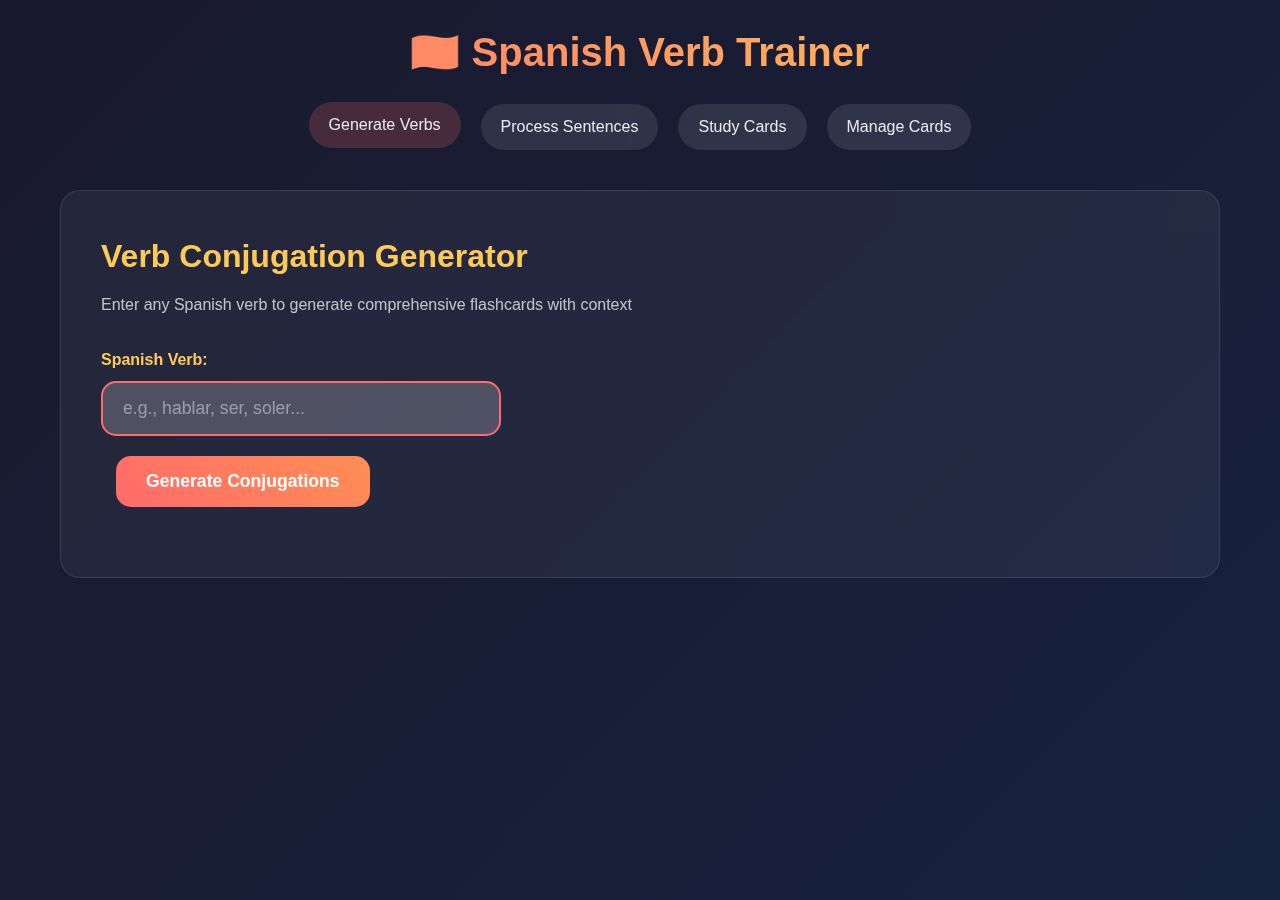
<file: static/index.html>
<!DOCTYPE html>
<html lang="en">
<head>
    <meta charset="UTF-8">
    <meta name="viewport" content="width=device-width, initial-scale=1.0">
    <title>Spanish Verb Generator</title>
    <link rel="stylesheet" href="style.css">
</head>
<body>
    <div class="container">
        <header>
            <h1>🇪🇸 Spanish Verb Trainer</h1>
            <nav>
                <a href="index.html" class="nav-link active">Generate Verbs</a>
                <a href="sentences.html" class="nav-link">Process Sentences</a>
                <a href="study.html" class="nav-link">Study Cards</a>
                <a href="manage.html" class="nav-link">Manage Cards</a>
            </nav>
        </header>

        <main>
            <section class="generator-section">
                <h2>Verb Conjugation Generator</h2>
                <p>Enter any Spanish verb to generate comprehensive flashcards with context</p>
                
                <div class="input-section">
                    <form id="verbForm">
                        <div class="form-group">
                            <label for="verbInput">Spanish Verb:</label>
                            <input 
                                type="text" 
                                id="verbInput" 
                                placeholder="e.g., hablar, ser, soler..." 
                                required
                            >
                        </div>
                        <button type="submit" id="generateBtn">
                            <span class="btn-text">Generate Conjugations</span>
                            <span class="spinner" style="display: none;">⏳</span>
                        </button>
                    </form>
                </div>

                <div id="loadingSection" class="loading-section" style="display: none;">
                    <div class="loading-animation">
                        <div class="spinner-large">🧠</div>
                        <p>Generating conjugations and context with Gemma3n...</p>
                        <small>This may take 10-30 seconds</small>
                    </div>
                </div>

                <div id="assessmentSection" class="assessment-section" style="display: none;">
                    <div class="verb-assessment">
                        <h3 id="assessmentTitle"></h3>
                        <div class="assessment-cards">
                            <div class="assessment-card">
                                <h4>🔍 Complexity</h4>
                                <span id="verbComplexity" class="complexity-badge"></span>
                            </div>
                            <div class="assessment-card">
                                <h4>📖 Overview</h4>
                                <p id="assessmentOverview"></p>
                            </div>
                            <div class="assessment-card">
                                <h4>⚠️ Special Notes</h4>
                                <p id="assessmentNotes"></p>
                            </div>
                            <div class="assessment-card">
                                <h4>🎯 Recommended Practice</h4>
                                <span id="recommendedPractice" class="practice-badge"></span>
                            </div>
                        </div>
                        
                        <div class="generation-options">
                            <h4>Choose Your Practice Level:</h4>
                            <div class="option-buttons">
                                <button id="meaningOnlyBtn" class="option-btn">
                                    📝 Meaning Only
                                    <small>Just translation card</small>
                                </button>
                                <button id="coreBtn" class="option-btn">
                                    🎯 Core Practice
                                    <small>~20 essential conjugations</small>
                                </button>
                                <button id="fullBtn" class="option-btn">
                                    🔥 Full Treatment
                                    <small>Complete conjugation set</small>
                                </button>
                            </div>
                        </div>
                    </div>
                </div>

                <div id="resultsSection" class="results-section" style="display: none;">
                    <div class="verb-overview">
                        <h3 id="verbTitle"></h3>
                        <div class="context-cards">
                            <div class="context-card">
                                <h4>📖 Overview</h4>
                                <p id="verbOverview"></p>
                            </div>
                            <div class="context-card">
                                <h4>🔗 Related Verbs</h4>
                                <div id="relatedVerbs"></div>
                            </div>
                            <div class="context-card">
                                <h4>💡 Usage Notes</h4>
                                <p id="verbNotes"></p>
                            </div>
                        </div>
                    </div>

                    <div class="conjugations-preview">
                        <h4>Generated Conjugation Cards</h4>
                        <div class="stats">
                            <span id="cardCount">0 cards generated</span>
                        </div>
                        
                        <div class="preview-grid" id="previewGrid">
                            <!-- Cards will be inserted here -->
                        </div>
                        
                        <div class="action-buttons">
                            <button id="saveBtn" class="btn-primary">
                                💾 Save All Cards
                            </button>
                            <button id="generateAnotherBtn" class="btn-secondary">
                                ➕ Generate Another Verb
                            </button>
                        </div>
                    </div>
                </div>

                <div id="errorSection" class="error-section" style="display: none;">
                    <div class="error-message">
                        <h4>❌ Generation Failed</h4>
                        <p id="errorText"></p>
                        <button id="retryBtn" class="btn-secondary">Try Again</button>
                    </div>
                </div>
            </section>
        </main>
    </div>

    <script src="app.js"></script>
</body>
</html>
</file>
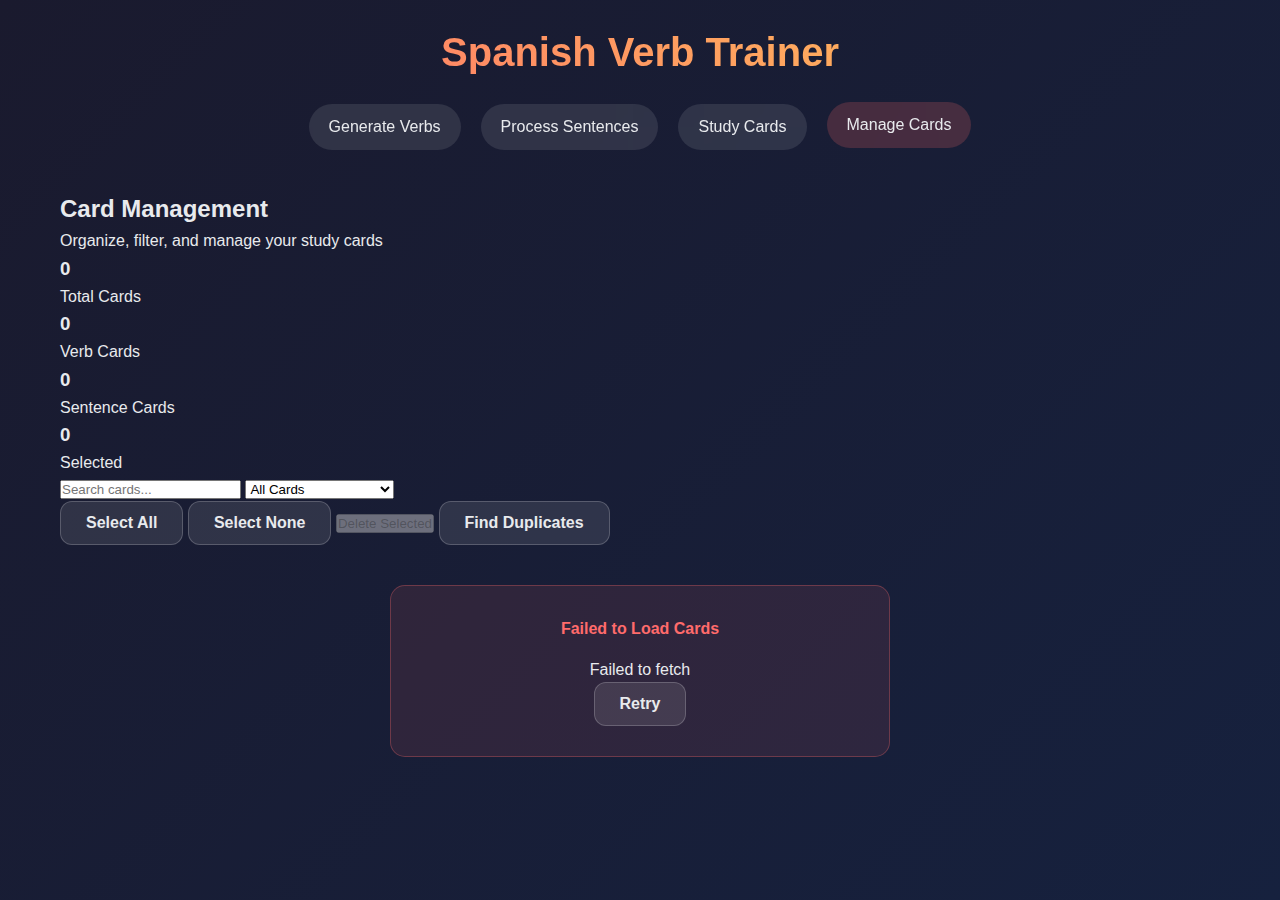
<file: static/manage.html>
<!DOCTYPE html>
<html lang="en">
<head>
    <meta charset="UTF-8">
    <meta name="viewport" content="width=device-width, initial-scale=1.0">
    <title>Manage Flashcards</title>
    <link rel="stylesheet" href="style.css">
</head>
<body>
    <div class="container">
        <header>
            <h1>Spanish Verb Trainer</h1>
            <nav>
                <a href="index.html" class="nav-link">Generate Verbs</a>
                <a href="sentences.html" class="nav-link">Process Sentences</a>
                <a href="study.html" class="nav-link">Study Cards</a>
                <a href="manage.html" class="nav-link active">Manage Cards</a>
            </nav>
        </header>

        <main>
            <section class="management-section">
                <h2>Card Management</h2>
                <p>Organize, filter, and manage your study cards</p>

                <!-- Stats Overview -->
                <div class="stats-overview">
                    <div class="stat-card">
                        <h3 id="totalCards">0</h3>
                        <label>Total Cards</label>
                    </div>
                    <div class="stat-card">
                        <h3 id="verbCards">0</h3>
                        <label>Verb Cards</label>
                    </div>
                    <div class="stat-card">
                        <h3 id="sentenceCards">0</h3>
                        <label>Sentence Cards</label>
                    </div>
                    <div class="stat-card">
                        <h3 id="selectedCards">0</h3>
                        <label>Selected</label>
                    </div>
                </div>

                <!-- Controls -->
                <div class="management-controls">
                    <div class="search-section">
                        <input type="text" id="searchInput" placeholder="Search cards..." class="search-input">
                        <select id="filterType" class="filter-select">
                            <option value="all">All Cards</option>
                            <option value="verb">Verb Cards Only</option>
                            <option value="sentence">Sentence Cards Only</option>
                        </select>
                    </div>
                    
                    <div class="bulk-actions">
                        <button id="selectAllBtn" class="btn-secondary">Select All</button>
                        <button id="selectNoneBtn" class="btn-secondary">Select None</button>
                        <button id="deleteSelectedBtn" class="btn-danger" disabled>Delete Selected</button>
                        <button id="findDuplicatesBtn" class="btn-secondary">Find Duplicates</button>
                    </div>
                </div>

                <!-- Loading State -->
                <div id="loadingSection" class="loading-section" style="display: none;">
                    <div class="loading-animation">
                        <div class="spinner-large">📚</div>
                        <p>Loading your cards...</p>
                    </div>
                </div>

                <!-- Cards Display -->
                <div id="cardsSection" class="cards-section" style="display: none;">
                    <div class="cards-grid" id="cardsGrid">
                        <!-- Cards will be populated here -->
                    </div>
                </div>

                <!-- Empty State -->
                <div id="emptySection" class="empty-section" style="display: none;">
                    <div class="empty-message">
                        <h3>No Cards Found</h3>
                        <p>You haven't created any study cards yet, or no cards match your current filter.</p>
                        <a href="index.html" class="btn-primary">Generate Your First Cards</a>
                    </div>
                </div>

                <!-- Error State -->
                <div id="errorSection" class="error-section" style="display: none;">
                    <div class="error-message">
                        <h4>Failed to Load Cards</h4>
                        <p id="errorText"></p>
                        <button id="retryBtn" class="btn-secondary">Retry</button>
                    </div>
                </div>
            </section>
        </main>
    </div>

    <script>
        const API_BASE = window.location.hostname === 'localhost' 
            ? 'http://localhost:8000' 
            : 'https://spanish-flashcards-production.up.railway.app';

        let allCards = [];
        let filteredCards = [];
        let selectedCardIds = new Set();

        // DOM Elements
        const searchInput = document.getElementById('searchInput');
        const filterType = document.getElementById('filterType');
        const selectAllBtn = document.getElementById('selectAllBtn');
        const selectNoneBtn = document.getElementById('selectNoneBtn');
        const deleteSelectedBtn = document.getElementById('deleteSelectedBtn');
        const findDuplicatesBtn = document.getElementById('findDuplicatesBtn');
        const cardsGrid = document.getElementById('cardsGrid');
        const loadingSection = document.getElementById('loadingSection');
        const cardsSection = document.getElementById('cardsSection');
        const emptySection = document.getElementById('emptySection');
        const errorSection = document.getElementById('errorSection');
        const retryBtn = document.getElementById('retryBtn');

        // Event listeners
        searchInput.addEventListener('input', filterAndDisplayCards);
        filterType.addEventListener('change', filterAndDisplayCards);
        selectAllBtn.addEventListener('click', selectAll);
        selectNoneBtn.addEventListener('click', selectNone);
        deleteSelectedBtn.addEventListener('click', deleteSelected);
        findDuplicatesBtn.addEventListener('click', findDuplicates);
        retryBtn.addEventListener('click', loadCards);

        // Load cards on page load
        document.addEventListener('DOMContentLoaded', loadCards);

        // Load all cards from API
        async function loadCards() {
            showLoading();
            
            try {
                const response = await fetch(`${API_BASE}/api/cards`);
                
                if (!response.ok) {
                    throw new Error(`Failed to fetch cards: ${response.statusText}`);
                }
                
                const data = await response.json();
                allCards = data.cards || [];
                
                if (allCards.length === 0) {
                    showEmpty();
                } else {
                    processCards();
                    filterAndDisplayCards();
                    updateStats();
                    showCards();
                }
                
            } catch (error) {
                console.error('Error loading cards:', error);
                showError(error.message);
            }
        }

        // Process cards to add consistent structure
        function processCards() {
            allCards = allCards.map(card => {
                // More robust type detection
                const isVerbCard = card.verb && card.pronoun && card.tense && card.mood && card.conjugated_form;
                const isSentenceCard = (card.spanish_sentence || card.english_translation) && !isVerbCard;
                
                console.log('Processing card:', card.id, 'isVerbCard:', isVerbCard, 'isSentenceCard:', isSentenceCard); // Debug
                
                if (isVerbCard) {
                    return {
                        ...card,
                        type: 'verb',
                        display_front: `${card.pronoun} + ${card.verb} (${card.tense} ${card.mood})`,
                        display_back: card.conjugated_form,
                        search_text: `${card.verb} ${card.pronoun} ${card.tense} ${card.mood} ${card.conjugated_form}`
                    };
                } else if (isSentenceCard) {
                    return {
                        ...card,
                        type: 'sentence',
                        display_front: card.english_translation || 'English translation',
                        display_back: card.spanish_sentence || 'Spanish sentence',
                        search_text: `${card.spanish_sentence || ''} ${card.english_translation || ''} ${card.grammar_notes || ''}`
                    };
                } else {
                    console.warn('Card could not be categorized:', card);
                    return {
                        ...card,
                        type: 'unknown',
                        display_front: 'Unknown card type',
                        display_back: JSON.stringify(card),
                        search_text: JSON.stringify(card)
                    };
                }
            });
        }

        // Filter and display cards based on search and filter
        function filterAndDisplayCards() {
            const searchTerm = searchInput.value.toLowerCase();
            const typeFilter = filterType.value;
            
            filteredCards = allCards.filter(card => {
                const matchesSearch = searchTerm === '' || card.search_text.toLowerCase().includes(searchTerm);
                const matchesType = typeFilter === 'all' || card.type === typeFilter;
                return matchesSearch && matchesType;
            });
            
            displayCards();
            updateStats();
        }

        // Display cards in grid
        function displayCards() {
            if (filteredCards.length === 0) {
                cardsGrid.innerHTML = '<p class="no-results">No cards match your search criteria.</p>';
                return;
            }
            
            cardsGrid.innerHTML = filteredCards.map(card => createCardHTML(card)).join('');
        }

        // Create HTML for individual card
        function createCardHTML(card) {
            const isSelected = selectedCardIds.has(card.id);
            const cardClass = card.type === 'verb' ? 'verb-card' : 'sentence-card';
            
            return `
                <div class="manage-card ${cardClass} ${isSelected ? 'selected' : ''}" data-card-id="${card.id}">
                    <div class="card-header">
                        <input type="checkbox" class="card-checkbox" ${isSelected ? 'checked' : ''} 
                               onchange="toggleCardSelection(${card.id})">
                        <span class="card-type-badge">${card.type}</span>
                    </div>
                    <div class="card-content">
                        <div class="card-front">
                            <label>Front:</label>
                            <p>${card.display_front}</p>
                        </div>
                        <div class="card-back">
                            <label>Back:</label>
                            <p>${card.display_back}</p>
                        </div>
                        ${card.grammar_notes ? `<div class="card-notes"><label>Notes:</label><p>${card.grammar_notes}</p></div>` : ''}
                    </div>
                    <div class="card-actions">
                        <button class="delete-single-btn" onclick="deleteSingleCard(${card.id})">Delete</button>
                    </div>
                </div>
            `;
        }

        // Toggle card selection
        function toggleCardSelection(cardId) {
            if (selectedCardIds.has(cardId)) {
                selectedCardIds.delete(cardId);
            } else {
                selectedCardIds.add(cardId);
            }
            
            updateCardDisplay(cardId);
            updateStats();
            updateDeleteButton();
        }

        // Update individual card display
        function updateCardDisplay(cardId) {
            const cardElement = document.querySelector(`[data-card-id="${cardId}"]`);
            const checkbox = cardElement.querySelector('.card-checkbox');
            const isSelected = selectedCardIds.has(cardId);
            
            checkbox.checked = isSelected;
            cardElement.classList.toggle('selected', isSelected);
        }

        // Select/deselect all filtered cards
        function selectAll() {
            filteredCards.forEach(card => selectedCardIds.add(card.id));
            updateAllCardDisplays();
            updateStats();
            updateDeleteButton();
        }

        function selectNone() {
            selectedCardIds.clear();
            updateAllCardDisplays();
            updateStats();
            updateDeleteButton();
        }

        // Update all card displays
        function updateAllCardDisplays() {
            const cardElements = document.querySelectorAll('.manage-card');
            cardElements.forEach(element => {
                const cardId = parseInt(element.dataset.cardId);
                const checkbox = element.querySelector('.card-checkbox');
                const isSelected = selectedCardIds.has(cardId);
                
                checkbox.checked = isSelected;
                element.classList.toggle('selected', isSelected);
            });
        }

        // Update statistics
        function updateStats() {
            document.getElementById('totalCards').textContent = allCards.length;
            document.getElementById('verbCards').textContent = allCards.filter(c => c.type === 'verb').length;
            document.getElementById('sentenceCards').textContent = allCards.filter(c => c.type === 'sentence').length;
            document.getElementById('selectedCards').textContent = selectedCardIds.size;
        }

        // Update delete button state
        function updateDeleteButton() {
            deleteSelectedBtn.disabled = selectedCardIds.size === 0;
        }

        // Delete selected cards
        async function deleteSelected() {
            if (selectedCardIds.size === 0) return;
            
            const confirmDelete = confirm(`Are you sure you want to delete ${selectedCardIds.size} selected cards? This cannot be undone.`);
            if (!confirmDelete) return;
            
            deleteSelectedBtn.disabled = true;
            deleteSelectedBtn.innerHTML = 'Deleting...';
            
            try {
                const deletePromises = Array.from(selectedCardIds).map(async cardId => {
                    const card = allCards.find(c => c.id === cardId);
                    const cardType = card.type;
                    
                    return fetch(`${API_BASE}/api/cards/${cardId}?type=${cardType}`, {
                        method: 'DELETE'
                    });
                });
                
                await Promise.all(deletePromises);
                
                // Remove deleted cards from local data
                allCards = allCards.filter(card => !selectedCardIds.has(card.id));
                selectedCardIds.clear();
                
                // Refresh display
                filterAndDisplayCards();
                updateStats();
                updateDeleteButton();
                
                deleteSelectedBtn.innerHTML = 'Delete Selected';
                
            } catch (error) {
                console.error('Error deleting cards:', error);
                alert('Failed to delete some cards. Please try again.');
                deleteSelectedBtn.disabled = false;
                deleteSelectedBtn.innerHTML = 'Delete Selected';
            }
        }

        // Delete single card
        async function deleteSingleCard(cardId) {
            const confirmDelete = confirm('Are you sure you want to delete this card?');
            if (!confirmDelete) return;
            
            try {
                const card = allCards.find(c => c.id === cardId);
                const cardType = card.type;
                
                const response = await fetch(`${API_BASE}/api/cards/${cardId}?type=${cardType}`, {
                    method: 'DELETE'
                });
                
                if (!response.ok) {
                    throw new Error('Failed to delete card');
                }
                
                // Remove from local data
                allCards = allCards.filter(c => c.id !== cardId);
                selectedCardIds.delete(cardId);
                
                // Refresh display
                filterAndDisplayCards();
                updateStats();
                updateDeleteButton();
                
            } catch (error) {
                console.error('Error deleting card:', error);
                alert('Failed to delete card. Please try again.');
            }
        }

        // Find duplicate sentences
        function findDuplicates() {
            console.log('All cards:', allCards); // Debug log
            
            const sentenceCards = allCards.filter(card => card.type === 'sentence');
            console.log('Sentence cards found:', sentenceCards); // Debug log
            
            const duplicates = [];
            const seenSentences = new Map();
            
            sentenceCards.forEach(card => {
                // Use the actual Spanish sentence, not display text
                const spanishText = card.spanish_sentence || card.display_back;
                if (!spanishText) return;
                
                const key = spanishText.toLowerCase().trim();
                console.log('Processing sentence:', key); // Debug log
                
                if (seenSentences.has(key)) {
                    // Mark both the original and this duplicate
                    const originalId = seenSentences.get(key);
                    if (!duplicates.includes(originalId)) {
                        duplicates.push(originalId);
                    }
                    duplicates.push(card.id);
                    console.log('Found duplicate:', key, 'IDs:', originalId, card.id); // Debug log
                } else {
                    seenSentences.set(key, card.id);
                }
            });
            
            console.log('All duplicates found:', duplicates); // Debug log
            
            if (duplicates.length > 0) {
                selectedCardIds.clear();
                duplicates.forEach(id => selectedCardIds.add(id));
                updateAllCardDisplays();
                updateStats();
                updateDeleteButton();
                
                alert(`Found ${duplicates.length} duplicate sentence cards. They have been selected for review. Check the console for details.`);
            } else {
                alert('No duplicate sentence cards found.');
            }
        }

        // UI state functions
        function showLoading() {
            hideAllSections();
            loadingSection.style.display = 'block';
        }

        function showCards() {
            hideAllSections();
            cardsSection.style.display = 'block';
        }

        function showEmpty() {
            hideAllSections();
            emptySection.style.display = 'block';
        }

        function showError(message) {
            hideAllSections();
            document.getElementById('errorText').textContent = message;
            errorSection.style.display = 'block';
        }

        function hideAllSections() {
            loadingSection.style.display = 'none';
            cardsSection.style.display = 'none';
            emptySection.style.display = 'none';
            errorSection.style.display = 'none';
        }
    </script>
</body>
</html>
</file>
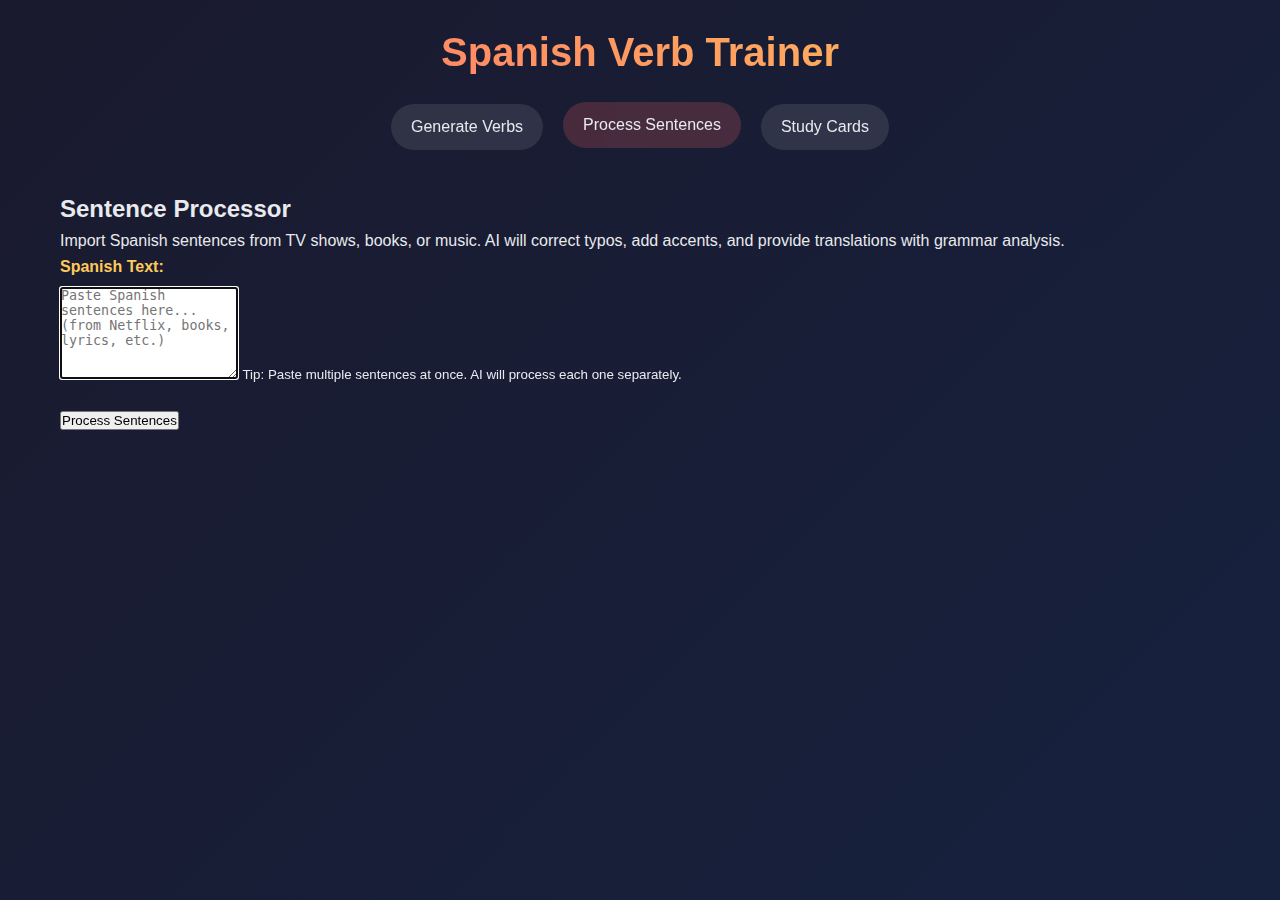
<file: static/sentences.html>
<!DOCTYPE html>
<html lang="en">
<head>
    <meta charset="UTF-8">
    <meta name="viewport" content="width=device-width, initial-scale=1.0">
    <title>Spanish Sentence Processor</title>
    <link rel="stylesheet" href="style.css">
</head>
<body>
    <div class="container">
        <header>
            <h1>Spanish Verb Trainer</h1>
            <nav>
                <a href="index.html" class="nav-link">Generate Verbs</a>
                <a href="sentences.html" class="nav-link active">Process Sentences</a>
                <a href="study.html" class="nav-link">Study Cards</a>
            </nav>
        </header>

        <main>
            <section class="processor-section">
                <h2>Sentence Processor</h2>
                <p>Import Spanish sentences from TV shows, books, or music. AI will correct typos, add accents, and provide translations with grammar analysis.</p>
                
                <div class="input-section">
                    <form id="sentenceForm">
                        <div class="form-group">
                            <label for="sentenceInput">Spanish Text:</label>
                            <textarea 
                                id="sentenceInput" 
                                placeholder="Paste Spanish sentences here... (from Netflix, books, lyrics, etc.)"
                                rows="6"
                                required
                            ></textarea>
                            <small class="input-hint">Tip: Paste multiple sentences at once. AI will process each one separately.</small>
                        </div>
                        <button type="submit" id="processBtn">
                            <span class="btn-text">Process Sentences</span>
                            <span class="spinner" style="display: none;">Processing...</span>
                        </button>
                    </form>
                </div>

                <div id="loadingSection" class="loading-section" style="display: none;">
                    <div class="loading-animation">
                        <div class="spinner-large">📝</div>
                        <p>Processing sentences with Gemma3n...</p>
                        <small>Correcting text, analyzing grammar, and generating translations</small>
                    </div>
                </div>

                <div id="resultsSection" class="results-section" style="display: none;">
                    <div class="processed-sentences">
                        <h3>Processed Sentences</h3>
                        <div class="stats">
                            <span id="sentenceCount">0 sentences processed</span>
                        </div>
                        
                        <div class="sentences-grid" id="sentencesGrid">
                            <!-- Processed sentences will be inserted here -->
                        </div>
                        
                        <div class="action-buttons">
                            <button id="saveAllBtn" class="btn-primary">
                                Save All as Study Cards
                            </button>
                            <button id="processAnotherBtn" class="btn-secondary">
                                Process More Sentences
                            </button>
                        </div>
                    </div>
                </div>

                <div id="errorSection" class="error-section" style="display: none;">
                    <div class="error-message">
                        <h4>Processing Failed</h4>
                        <p id="errorText"></p>
                        <button id="retryBtn" class="btn-secondary">Try Again</button>
                    </div>
                </div>
            </section>
        </main>
    </div>

    <script>
        // Use the same app.js but extend it for sentence processing
        const API_BASE = window.location.hostname === 'localhost' 
            ? 'http://localhost:8000' 
            : 'https://spanish-flashcards-production.up.railway.app';

        let currentSentenceData = null;

        // DOM Elements
        const sentenceForm = document.getElementById('sentenceForm');
        const sentenceInput = document.getElementById('sentenceInput');
        const processBtn = document.getElementById('processBtn');
        const loadingSection = document.getElementById('loadingSection');
        const resultsSection = document.getElementById('resultsSection');
        const errorSection = document.getElementById('errorSection');
        const saveAllBtn = document.getElementById('saveAllBtn');
        const processAnotherBtn = document.getElementById('processAnotherBtn');
        const retryBtn = document.getElementById('retryBtn');

        // Event Listeners
        sentenceForm.addEventListener('submit', handleSentenceSubmission);
        saveAllBtn.addEventListener('click', saveSentenceCards);
        processAnotherBtn.addEventListener('click', resetForm);
        retryBtn.addEventListener('click', () => {
            if (currentSentenceData?.originalText) {
                processSentences(currentSentenceData.originalText);
            }
        });

        // Handle form submission
        async function handleSentenceSubmission(e) {
            e.preventDefault();
            const text = sentenceInput.value.trim();
            
            if (!text) {
                showError('Please enter some Spanish text');
                return;
            }
            
            await processSentences(text);
        }

        // Process sentences
        async function processSentences(text) {
            showLoading();
            currentSentenceData = { originalText: text };
            
            try {
                const response = await fetch(`${API_BASE}/api/process-sentence`, {
                    method: 'POST',
                    headers: {
                        'Content-Type': 'application/json'
                    },
                    body: JSON.stringify({ sentence: text })
                });
                
                if (!response.ok) {
                    throw new Error(`HTTP ${response.status}: ${response.statusText}`);
                }
                
                const data = await response.json();
                
                if (data.error) {
                    throw new Error(data.error);
                }
                
                currentSentenceData = { ...currentSentenceData, ...data };
                displayResults(data);
                
            } catch (error) {
                console.error('Processing error:', error);
                showError(error.message || 'Failed to process sentences');
            }
        }

        // Display processed results
        function displayResults(data) {
            hideAllSections();
            
            const sentencesGrid = document.getElementById('sentencesGrid');
            const sentenceCount = document.getElementById('sentenceCount');
            
            // Create a single sentence card for now (we can expand to multiple later)
            sentencesGrid.innerHTML = createSentenceCard(data);
            sentenceCount.textContent = '1 sentence processed';
            
            resultsSection.style.display = 'block';
        }

        // Create sentence card display
        function createSentenceCard(data) {
            return `
                <div class="sentence-card">
                    <div class="sentence-header">
                        <h4>Processed Sentence</h4>
                    </div>
                    <div class="sentence-content">
                        <div class="spanish-section">
                            <label>Corrected Spanish:</label>
                            <p class="corrected-spanish">${data.corrected_spanish || data.spanish_sentence || 'No correction provided'}</p>
                        </div>
                        <div class="english-section">
                            <label>English Translation:</label>
                            <p class="english-translation">${data.english_translation || 'No translation provided'}</p>
                        </div>
                        <div class="verb-section">
                            <label>Verb Info:</label>
                            <p class="verb-info">${data.verb_info || 'No verbs identified'}</p>
                        </div>
                    </div>
                </div>
            `;
        }

        // Save sentence cards
        async function saveSentenceCards() {
            if (!currentSentenceData) {
                showError('No sentences to save');
                return;
            }
            
            saveAllBtn.disabled = true;
            saveAllBtn.innerHTML = 'Saving...';
            
            try {
                const response = await fetch(`${API_BASE}/api/cards`, {
                    method: 'POST',
                    headers: {
                        'Content-Type': 'application/json'
                    },
                    body: JSON.stringify({
                        sentence_cards: [{
                            spanish_sentence: currentSentenceData.corrected_spanish || currentSentenceData.spanish_sentence,
                            english_translation: currentSentenceData.english_translation,
                            grammar_notes: currentSentenceData.verb_info || ''
                        }]
                    })
                });
                
                if (!response.ok) {
                    throw new Error(`Failed to save cards: ${response.statusText}`);
                }
                
                // Show success
                saveAllBtn.innerHTML = 'Cards Saved!';
                saveAllBtn.classList.add('success');
                
                // Reset button after 2 seconds
                setTimeout(() => {
                    saveAllBtn.disabled = false;
                    saveAllBtn.innerHTML = 'Save All as Study Cards';
                    saveAllBtn.classList.remove('success');
                }, 2000);
                
            } catch (error) {
                console.error('Save error:', error);
                showError(error.message || 'Failed to save sentences');
                
                saveAllBtn.disabled = false;
                saveAllBtn.innerHTML = 'Save All as Study Cards';
            }
        }

        // Utility functions
        function resetForm() {
            hideAllSections();
            sentenceInput.value = '';
            sentenceInput.focus();
            currentSentenceData = null;
        }

        function showLoading() {
            hideAllSections();
            loadingSection.style.display = 'block';
            processBtn.disabled = true;
        }

        function showError(message) {
            hideAllSections();
            document.getElementById('errorText').textContent = message;
            errorSection.style.display = 'block';
            processBtn.disabled = false;
        }

        function hideAllSections() {
            loadingSection.style.display = 'none';
            resultsSection.style.display = 'none';
            errorSection.style.display = 'none';
            processBtn.disabled = false;
        }

        // Focus on textarea when page loads
        document.addEventListener('DOMContentLoaded', () => {
            sentenceInput.focus();
        });
    </script>
</body>
</html>
</file>
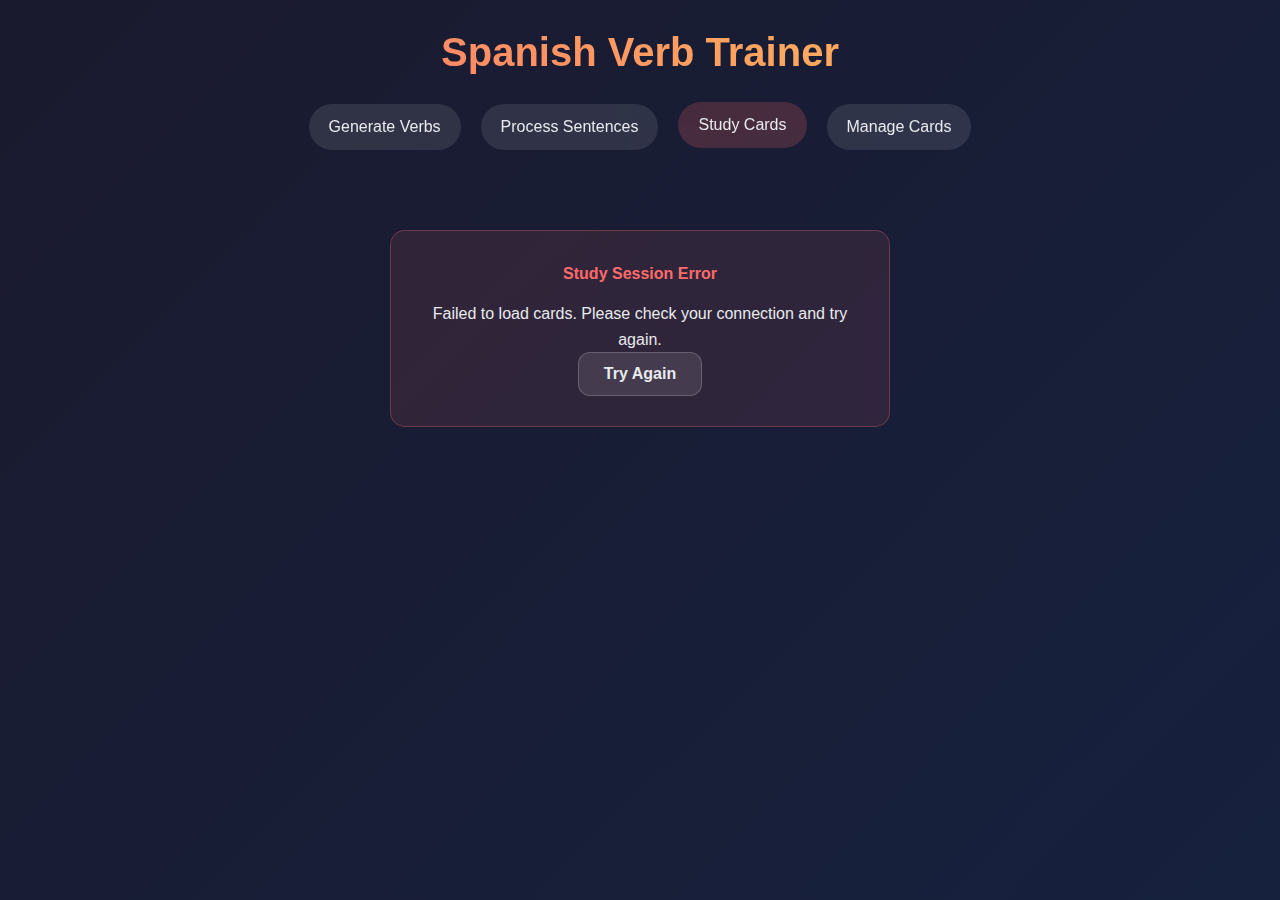
<file: static/study.html>
<!DOCTYPE html>
<html lang="en">
<head>
    <meta charset="UTF-8">
    <meta name="viewport" content="width=device-width, initial-scale=1.0">
    <title>Study Mode - Spanish Flashcards</title>
    <link rel="stylesheet" href="style.css">
</head>
<body>
    <div class="container study-container">
        <header>
            <h1>Spanish Verb Trainer</h1>
            <nav>
                <a href="index.html" class="nav-link">Generate Verbs</a>
                <a href="sentences.html" class="nav-link">Process Sentences</a>
                <a href="study.html" class="nav-link active">Study Cards</a>
                <a href="manage.html" class="nav-link">Manage Cards</a>
            </nav>
        </header>

        <main>
            <!-- Filter Selection Screen -->
            <section id="filterSection" class="filter-section">
                <h2>Study Session Setup</h2>
                <p>Choose what you want to practice</p>

                <div class="filter-grid">
                    <!-- Card Type Filter -->
                    <div class="filter-group">
                        <h3>Card Type</h3>
                        <div class="filter-options">
                            <label class="filter-option">
                                <input type="radio" name="cardType" value="all" checked>
                                <span>All Cards</span>
                            </label>
                            <label class="filter-option">
                                <input type="radio" name="cardType" value="verb">
                                <span>Verb Conjugations</span>
                            </label>
                            <label class="filter-option">
                                <input type="radio" name="cardType" value="sentence">
                                <span>Sentence Translations</span>
                            </label>
                        </div>
                    </div>

                    <!-- Verb Filter -->
                    <div class="filter-group" id="verbFilterGroup">
                        <h3>Specific Verbs</h3>
                        <select id="verbSelect" class="filter-select">
                            <option value="all">All Verbs</option>
                            <!-- Will be populated dynamically -->
                        </select>
                    </div>

                    <!-- Verb Complexity Filter -->
                    <div class="filter-group" id="verbComplexityGroup">
                        <h3>Verb Complexity</h3>
                        <div class="filter-options">
                            <label class="filter-option">
                                <input type="radio" name="verbComplexity" value="all" checked>
                                <span>All Verbs</span>
                            </label>
                            <label class="filter-option">
                                <input type="radio" name="verbComplexity" value="regular">
                                <span>Regular Verbs</span>
                            </label>
                            <label class="filter-option">
                                <input type="radio" name="verbComplexity" value="irregular">
                                <span>Irregular Verbs</span>
                            </label>
                        </div>
                    </div>

                    <!-- Tense/Mood Filter -->
                    <div class="filter-group" id="tenseMoodGroup">
                        <h3>Tense & Mood</h3>
                        <select id="tenseMoodSelect" class="filter-select">
                            <option value="all">All Tenses & Moods</option>
                            <option value="present indicative">Present Indicative</option>
                            <option value="preterite indicative">Preterite</option>
                            <option value="imperfect indicative">Imperfect</option>
                            <option value="future indicative">Future</option>
                            <option value="present_perfect indicative">Present Perfect</option>
                            <option value="past_perfect indicative">Past Perfect</option>
                            <option value="future_perfect indicative">Future Perfect</option>
                            <option value="present_subjunctive subjunctive">Present Subjunctive</option>
                            <option value="imperfect_subjunctive subjunctive">Imperfect Subjunctive</option>
                            <option value="imperfect_subjunctive_alt subjunctive">Imperfect Subjunctive (Alt)</option>
                            <option value="present_perfect_subjunctive subjunctive">Present Perfect Subjunctive</option>
                            <option value="conditional conditional">Conditional</option>
                            <option value="conditional_perfect conditional">Conditional Perfect</option>
                            <option value="imperative_present imperative">Imperative</option>
                        </select>
                    </div>
                </div>

                <div class="session-info">
                    <div class="card-count">
                        <span id="availableCards">Loading cards...</span>
                    </div>
                    <button id="startStudyBtn" class="btn-primary start-btn" disabled>
                        Start Study Session
                    </button>
                </div>
            </section>

            <!-- Loading Screen -->
            <section id="loadingSection" class="loading-section" style="display: none;">
                <div class="loading-animation">
                    <div class="spinner-large">📚</div>
                    <p id="loadingText">Loading your cards...</p>
                </div>
            </section>

            <!-- Study Interface -->
            <section id="studySection" class="study-section" style="display: none;">
                <!-- Progress Header -->
                <div class="study-header">
                    <div class="progress-info">
                        <span id="currentCard">1</span> / <span id="totalCards">0</span>
                        <span class="deck-indicator" id="deckIndicator">Main Deck</span>
                    </div>
                    <div class="session-stats">
                        <span id="sideStackCount">0</span> in side stack
                    </div>
                </div>

                <!-- Flashcard -->
                <div class="flashcard-container">
                    <div class="flashcard" id="flashcard">
                        <div class="card-front" id="cardFront">
                            <div class="card-content">
                                <p id="frontText">Click to start</p>
                                <small id="cardHint"></small>
                            </div>
                        </div>
                        <div class="card-back" id="cardBack" style="display: none;">
                            <div class="card-content">
                                <p id="backText">Answer here</p>
                                <small id="cardNotes"></small>
                            </div>
                        </div>
                    </div>
                </div>

                <!-- Study Controls -->
                <div class="study-controls">
                    <button id="flipBtn" class="btn-primary flip-btn">
                        Tap to Reveal
                    </button>
                    
                    <div id="answerControls" class="answer-controls" style="display: none;">
                        <button id="continueBtn" class="btn-success">
                            Continue
                        </button>
                        <button id="sideStackBtn" class="btn-warning">
                            Need Practice
                        </button>
                    </div>

                    <!-- Side Stack Controls -->
                    <div id="sideStackControls" class="side-stack-controls" style="display: none;">
                        <button id="masteredBtn" class="btn-success">
                            Mastered
                        </button>
                        <button id="stillPracticeBtn" class="btn-warning">
                            Still Need Practice
                        </button>
                    </div>
                </div>
            </section>

            <!-- Session Complete -->
            <section id="completeSection" class="complete-section" style="display: none;">
                <div class="completion-message">
                    <h2>Session Complete!</h2>
                    <div class="session-summary">
                        <div class="summary-stat">
                            <h3 id="cardsStudied">0</h3>
                            <label>Cards Studied</label>
                        </div>
                        <div class="summary-stat">
                            <h3 id="cardsMastered">0</h3>
                            <label>Cards Mastered</label>
                        </div>
                        <div class="summary-stat">
                            <h3 id="cardsForReview">0</h3>
                            <label>Still Practicing</label>
                        </div>
                    </div>
                    <div class="completion-actions">
                        <button id="newSessionBtn" class="btn-primary">
                            New Study Session
                        </button>
                        <button id="sameFiltersBtn" class="btn-secondary">
                            Study Same Cards Again
                        </button>
                    </div>
                </div>
            </section>

            <!-- Error Screen -->
            <section id="errorSection" class="error-section" style="display: none;">
                <div class="error-message">
                    <h4>Study Session Error</h4>
                    <p id="errorText">Something went wrong loading your cards.</p>
                    <button id="retryStudyBtn" class="btn-secondary">Try Again</button>
                </div>
            </section>
        </main>
    </div>

    <script>
        const API_BASE = window.location.hostname === 'localhost' 
            ? 'http://localhost:8000' 
            : 'https://spanish-flashcards-production.up.railway.app';

        // Study session state
        let allCards = [];
        let filteredCards = [];
        let mainDeck = [];
        let sideStack = [];
        let currentCardIndex = 0;
        let currentCard = null;
        let isFlipped = false;
        let studyingMainDeck = true;
        let sessionStats = {
            cardsStudied: 0,
            cardsMastered: 0,
            cardsForReview: 0
        };

        // Known irregular verbs (we can expand this list as needed)
        const irregularVerbs = ['ser', 'estar', 'ir', 'hacer', 'tener', 'venir', 'poner', 'salir', 'decir', 'dar', 'saber', 'ver', 'haber'];

        // DOM Elements
        const filterSection = document.getElementById('filterSection');
        const loadingSection = document.getElementById('loadingSection');
        const studySection = document.getElementById('studySection');
        const completeSection = document.getElementById('completeSection');
        const errorSection = document.getElementById('errorSection');

        const cardTypeRadios = document.querySelectorAll('input[name="cardType"]');
        const verbSelect = document.getElementById('verbSelect');
        const tenseMoodSelect = document.getElementById('tenseMoodSelect');
        const availableCards = document.getElementById('availableCards');
        const startStudyBtn = document.getElementById('startStudyBtn');

        const flashcard = document.getElementById('flashcard');
        const cardFront = document.getElementById('cardFront');
        const cardBack = document.getElementById('cardBack');
        const frontText = document.getElementById('frontText');
        const backText = document.getElementById('backText');
        const cardHint = document.getElementById('cardHint');
        const cardNotes = document.getElementById('cardNotes');

        const flipBtn = document.getElementById('flipBtn');
        const answerControls = document.getElementById('answerControls');
        const continueBtn = document.getElementById('continueBtn');
        const sideStackBtn = document.getElementById('sideStackBtn');
        const sideStackControls = document.getElementById('sideStackControls');
        const masteredBtn = document.getElementById('masteredBtn');
        const stillPracticeBtn = document.getElementById('stillPracticeBtn');

        const currentCardSpan = document.getElementById('currentCard');
        const totalCardsSpan = document.getElementById('totalCards');
        const deckIndicator = document.getElementById('deckIndicator');
        const sideStackCount = document.getElementById('sideStackCount');

        // Event listeners
        cardTypeRadios.forEach(radio => radio.addEventListener('change', updateFilters));
        verbSelect.addEventListener('change', updateFilters);
        tenseMoodSelect.addEventListener('change', updateFilters);
        startStudyBtn.addEventListener('click', startStudySession);
        
        flipBtn.addEventListener('click', flipCard);
        continueBtn.addEventListener('click', continueToNext);
        sideStackBtn.addEventListener('click', addToSideStack);
        masteredBtn.addEventListener('click', markAsMastered);
        stillPracticeBtn.addEventListener('click', keepInSideStack);

        document.getElementById('newSessionBtn').addEventListener('click', () => showSection('filterSection'));
        document.getElementById('sameFiltersBtn').addEventListener('click', startStudySession);
        document.getElementById('retryStudyBtn').addEventListener('click', loadCards);

        // Add touch support for mobile
        flashcard.addEventListener('touchend', (e) => {
            if (!isFlipped) {
                e.preventDefault();
                flipCard();
            }
        });

        // Initialize
        document.addEventListener('DOMContentLoaded', loadCards);

        // Load all cards and populate filters
        async function loadCards() {
            showSection('loadingSection');
            document.getElementById('loadingText').textContent = 'Loading your cards...';
            
            try {
                const response = await fetch(`${API_BASE}/api/cards`);
                if (!response.ok) throw new Error('Failed to fetch cards');
                
                const data = await response.json();
                allCards = data.cards || [];
                
                populateVerbFilter();
                updateFilters();
                showSection('filterSection');
                
            } catch (error) {
                console.error('Error loading cards:', error);
                showError('Failed to load cards. Please check your connection and try again.');
            }
        }

        // Populate verb filter dropdown
        function populateVerbFilter() {
            const verbs = [...new Set(allCards
                .filter(card => card.verb)
                .map(card => card.verb)
            )].sort();
            
            verbSelect.innerHTML = '<option value="all">All Verbs</option>';
            verbs.forEach(verb => {
                const option = document.createElement('option');
                option.value = verb;
                option.textContent = verb;
                verbSelect.appendChild(option);
            });
        }

        // Update filtered cards based on current selections
        function updateFilters() {
            const cardType = document.querySelector('input[name="cardType"]:checked').value;
            const verbComplexity = document.querySelector('input[name="verbComplexity"]:checked').value;
            const selectedVerb = verbSelect.value;
            const selectedTenseMood = tenseMoodSelect.value;
            
            filteredCards = allCards.filter(card => {
                // Card type filter
                if (cardType === 'verb' && !card.verb) return false;
                if (cardType === 'sentence' && card.verb) return false;
                
                // Verb complexity filter (only applies to verb cards)
                if (card.verb && verbComplexity !== 'all') {
                    const isIrregular = irregularVerbs.includes(card.verb.toLowerCase());
                    if (verbComplexity === 'irregular' && !isIrregular) return false;
                    if (verbComplexity === 'regular' && isIrregular) return false;
                }
                
                // Specific verb filter
                if (selectedVerb !== 'all' && card.verb !== selectedVerb) return false;
                
                // Tense/mood filter
                if (selectedTenseMood !== 'all' && card.verb) {
                    const cardTenseMood = `${card.tense} ${card.mood}`;
                    if (cardTenseMood !== selectedTenseMood) return false;
                }
                
                return true;
            });
            
            // Update UI
            availableCards.textContent = `${filteredCards.length} cards available`;
            startStudyBtn.disabled = filteredCards.length === 0;
            
            // Show/hide relevant filter groups with smart logic
            const showVerbFilters = cardType === 'all' || cardType === 'verb';
            document.getElementById('verbFilterGroup').style.display = showVerbFilters ? 'block' : 'none';
            document.getElementById('verbComplexityGroup').style.display = showVerbFilters ? 'block' : 'none';
            document.getElementById('tenseMoodGroup').style.display = showVerbFilters ? 'block' : 'none';
            
            // Reset incompatible selections
            if (cardType === 'sentence') {
                // If sentence cards selected, reset verb-specific filters
                document.querySelector('input[name="verbComplexity"][value="all"]').checked = true;
                verbSelect.value = 'all';
                tenseMoodSelect.value = 'all';
            }
        }

        // Start study session
        function startStudySession() {
            if (filteredCards.length === 0) return;
            
            // Initialize session
            mainDeck = [...filteredCards].sort(() => Math.random() - 0.5); // Shuffle
            sideStack = [];
            currentCardIndex = 0;
            studyingMainDeck = true;
            sessionStats = { cardsStudied: 0, cardsMastered: 0, cardsForReview: 0 };
            
            showSection('studySection');
            updateProgress();
            showNextCard();
        }

        // Show next card
        function showNextCard() {
            const currentDeck = studyingMainDeck ? mainDeck : sideStack;
            
            if (currentCardIndex >= currentDeck.length) {
                if (studyingMainDeck && sideStack.length > 0) {
                    // Switch to side stack
                    studyingMainDeck = false;
                    currentCardIndex = 0;
                    deckIndicator.textContent = 'Side Stack Review';
                    sideStack.sort(() => Math.random() - 0.5); // Reshuffle side stack
                    showNextCard();
                    return;
                } else {
                    // Session complete
                    completeSession();
                    return;
                }
            }
            
            currentCard = currentDeck[currentCardIndex];
            displayCard(currentCard);
            updateProgress();
        }

        // Display card content
        function displayCard(card) {
            isFlipped = false;
            cardFront.style.display = 'block';
            cardBack.style.display = 'none';
            flipBtn.style.display = 'block';
            answerControls.style.display = 'none';
            sideStackControls.style.display = 'none';
            
            if (card.verb) {
                // Verb card
                frontText.textContent = `${card.pronoun} + ${card.verb}`;
                cardHint.textContent = `${card.tense} ${card.mood}`;
                backText.textContent = card.conjugated_form;
                cardNotes.textContent = '';
            } else {
                // Sentence card
                frontText.textContent = card.english_translation || 'Translate this';
                cardHint.textContent = 'English → Spanish';
                backText.textContent = card.spanish_sentence || 'Spanish sentence';
                cardNotes.textContent = card.grammar_notes || '';
            }
        }

        // Flip card
        function flipCard() {
            if (isFlipped) return;
            
            isFlipped = true;
            cardFront.style.display = 'none';
            cardBack.style.display = 'block';
            flipBtn.style.display = 'none';
            
            if (studyingMainDeck) {
                answerControls.style.display = 'flex';
            } else {
                sideStackControls.style.display = 'flex';
            }
        }

        // Continue to next card
        function continueToNext() {
            sessionStats.cardsStudied++;
            currentCardIndex++;
            showNextCard();
        }

        // Add to side stack
        function addToSideStack() {
            sessionStats.cardsStudied++;
            sideStack.push(currentCard);
            currentCardIndex++;
            showNextCard();
        }

        // Mark as mastered (remove from side stack)
        function markAsMastered() {
            sessionStats.cardsMastered++;
            currentCardIndex++;
            showNextCard();
        }

        // Keep in side stack for continued practice
        function keepInSideStack() {
            sessionStats.cardsForReview++;
            // Move to end of side stack
            sideStack.push(sideStack.splice(currentCardIndex, 1)[0]);
            showNextCard();
        }

        // Update progress display
        function updateProgress() {
            const currentDeck = studyingMainDeck ? mainDeck : sideStack;
            currentCardSpan.textContent = currentCardIndex + 1;
            totalCardsSpan.textContent = currentDeck.length;
            sideStackCount.textContent = sideStack.length;
            
            if (!studyingMainDeck) {
                deckIndicator.textContent = 'Side Stack Review';
            }
        }

        // Complete session
        function completeSession() {
            document.getElementById('cardsStudied').textContent = sessionStats.cardsStudied;
            document.getElementById('cardsMastered').textContent = sessionStats.cardsMastered;
            document.getElementById('cardsForReview').textContent = sessionStats.cardsForReview;
            showSection('completeSection');
        }

        // Show specific section
        function showSection(sectionName) {
            const sections = [filterSection, loadingSection, studySection, completeSection, errorSection];
            sections.forEach(section => section.style.display = 'none');
            
            if (sectionName === 'filterSection') filterSection.style.display = 'block';
            else if (sectionName === 'loadingSection') loadingSection.style.display = 'block';
            else if (sectionName === 'studySection') studySection.style.display = 'block';
            else if (sectionName === 'completeSection') completeSection.style.display = 'block';
            else if (sectionName === 'errorSection') errorSection.style.display = 'block';
        }

        // Show error
        function showError(message) {
            document.getElementById('errorText').textContent = message;
            showSection('errorSection');
        }
    </script>
</body>
</html>
</file>
<file: static/style.css>
/* Dark theme Spanish flashcard app */
* {
    margin: 0;
    padding: 0;
    box-sizing: border-box;
}

body {
    font-family: 'SF Pro Display', -apple-system, BlinkMacSystemFont, 'Segoe UI', Roboto, sans-serif;
    background: linear-gradient(135deg, #1a1a2e 0%, #16213e 100%);
    color: #e8eaed;
    min-height: 100vh;
    line-height: 1.6;
}

.container {
    max-width: 1200px;
    margin: 0 auto;
    padding: 20px;
}

/* Header */
header {
    text-align: center;
    margin-bottom: 40px;
}

header h1 {
    font-size: 2.5rem;
    font-weight: 700;
    margin-bottom: 20px;
    background: linear-gradient(45deg, #ff6b6b, #feca57);
    -webkit-background-clip: text;
    -webkit-text-fill-color: transparent;
    background-clip: text;
}

nav {
    display: flex;
    justify-content: center;
    gap: 20px;
    margin-top: 20px;
}

.nav-link {
    padding: 10px 20px;
    background: rgba(255, 255, 255, 0.1);
    border-radius: 25px;
    text-decoration: none;
    color: #e8eaed;
    transition: all 0.3s ease;
    backdrop-filter: blur(10px);
}

.nav-link:hover, .nav-link.active {
    background: rgba(255, 107, 107, 0.2);
    transform: translateY(-2px);
}

/* Main sections */
.generator-section {
    background: rgba(255, 255, 255, 0.05);
    backdrop-filter: blur(20px);
    border-radius: 20px;
    padding: 40px;
    border: 1px solid rgba(255, 255, 255, 0.1);
}

.generator-section h2 {
    font-size: 2rem;
    margin-bottom: 10px;
    color: #feca57;
}

.generator-section p {
    margin-bottom: 30px;
    opacity: 0.8;
}

/* Form styling */
.input-section {
    margin-bottom: 30px;
}

.form-group {
    margin-bottom: 20px;
}

.form-group label {
    display: block;
    margin-bottom: 8px;
    font-weight: 600;
    color: #feca57;
}

#verbInput {
    width: 100%;
    max-width: 400px;
    padding: 15px 20px;
    background: rgba(255, 255, 255, 0.1);
    border: 2px solid rgba(255, 255, 255, 0.2);
    border-radius: 15px;
    color: #e8eaed;
    font-size: 1.1rem;
    transition: all 0.3s ease;
    backdrop-filter: blur(10px);
}

#verbInput:focus {
    outline: none;
    border-color: #ff6b6b;
    background: rgba(255, 255, 255, 0.15);
}

#verbInput::placeholder {
    color: rgba(232, 234, 237, 0.5);
}

#generateBtn {
    padding: 15px 30px;
    background: linear-gradient(45deg, #ff6b6b, #ff8e53);
    border: none;
    border-radius: 15px;
    color: white;
    font-size: 1.1rem;
    font-weight: 600;
    cursor: pointer;
    transition: all 0.3s ease;
    margin-left: 15px;
}

#generateBtn:hover:not(:disabled) {
    transform: translateY(-2px);
    box-shadow: 0 10px 20px rgba(255, 107, 107, 0.3);
}

#generateBtn:disabled {
    opacity: 0.6;
    cursor: not-allowed;
}

/* Loading section */
.loading-section {
    text-align: center;
    padding: 60px 20px;
}

.loading-animation {
    display: flex;
    flex-direction: column;
    align-items: center;
    gap: 20px;
}

.spinner-large {
    font-size: 3rem;
    animation: pulse 2s ease-in-out infinite;
}

@keyframes pulse {
    0%, 100% { transform: scale(1); opacity: 1; }
    50% { transform: scale(1.1); opacity: 0.7; }
}

/* Results section */
.verb-overview {
    margin-bottom: 40px;
}

.verb-overview h3 {
    font-size: 1.8rem;
    margin-bottom: 20px;
    color: #feca57;
}

.context-cards {
    display: grid;
    grid-template-columns: repeat(auto-fit, minmax(300px, 1fr));
    gap: 20px;
    margin-bottom: 30px;
}

.context-card {
    background: rgba(255, 255, 255, 0.1);
    padding: 20px;
    border-radius: 15px;
    border: 1px solid rgba(255, 255, 255, 0.1);
}

.context-card h4 {
    color: #ff6b6b;
    margin-bottom: 10px;
    font-size: 1.1rem;
}

.related-verb {
    display: inline-block;
    background: rgba(254, 202, 87, 0.2);
    padding: 5px 12px;
    border-radius: 20px;
    margin: 2px;
    font-weight: 500;
}

.no-data {
    opacity: 0.6;
    font-style: italic;
}

/* Card preview grid */
.conjugations-preview h4 {
    margin-bottom: 15px;
    color: #feca57;
}

.stats {
    margin-bottom: 20px;
    opacity: 0.8;
}

.preview-grid {
    display: grid;
    grid-template-columns: repeat(auto-fill, minmax(280px, 1fr));
    gap: 15px;
    margin-bottom: 30px;
    max-height: 400px;
    overflow-y: auto;
    padding: 10px;
}

.card-preview {
    background: rgba(255, 255, 255, 0.1);
    border-radius: 10px;
    padding: 15px;
    border: 1px solid rgba(255, 255, 255, 0.1);
    transition: transform 0.2s ease;
}

.card-preview:hover {
    transform: translateY(-2px);
    background: rgba(255, 255, 255, 0.15);
}

.card-front {
    margin-bottom: 10px;
}

.card-prompt {
    display: flex;
    flex-wrap: wrap;
    gap: 8px;
    align-items: center;
}

.pronoun {
    background: rgba(255, 107, 107, 0.3);
    padding: 4px 8px;
    border-radius: 6px;
    font-size: 0.9rem;
    font-weight: 600;
}

.verb {
    color: #feca57;
    font-weight: 600;
}

.tense-mood {
    opacity: 0.7;
    font-size: 0.85rem;
}

.conjugated-form {
    color: #ff8e53;
    font-weight: 600;
    font-size: 1.1rem;
}

/* Action buttons */
.action-buttons {
    display: flex;
    gap: 15px;
    justify-content: center;
    margin-top: 30px;
}

.btn-primary, .btn-secondary {
    padding: 12px 25px;
    border: none;
    border-radius: 12px;
    font-weight: 600;
    cursor: pointer;
    transition: all 0.3s ease;
    font-size: 1rem;
}

.btn-primary {
    background: linear-gradient(45deg, #10ac84, #00d2d3);
    color: white;
}

.btn-primary:hover:not(:disabled) {
    transform: translateY(-2px);
    box-shadow: 0 8px 15px rgba(16, 172, 132, 0.3);
}

.btn-primary.success {
    background: linear-gradient(45deg, #00b894, #00cec9);
}

.btn-secondary {
    background: rgba(255, 255, 255, 0.1);
    color: #e8eaed;
    border: 1px solid rgba(255, 255, 255, 0.2);
}

.btn-secondary:hover {
    background: rgba(255, 255, 255, 0.2);
    transform: translateY(-2px);
}

/* Error section */
.error-section {
    text-align: center;
    padding: 40px 20px;
}

.error-message {
    background: rgba(255, 107, 107, 0.1);
    border: 1px solid rgba(255, 107, 107, 0.3);
    border-radius: 15px;
    padding: 30px;
    max-width: 500px;
    margin: 0 auto;
}

.error-message h4 {
    color: #ff6b6b;
    margin-bottom: 15px;
}

/* Mobile responsiveness */
@media (max-width: 768px) {
    .container {
        padding: 15px;
    }
    
    header h1 {
        font-size: 2rem;
    }
    
    nav {
        flex-direction: column;
        align-items: center;
    }
    
    .generator-section {
        padding: 25px;
    }
    
    #verbInput {
        margin-bottom: 15px;
    }
    
    #generateBtn {
        margin-left: 0;
        width: 100%;
    }
    
    .action-buttons {
        flex-direction: column;
    }
    
    .preview-grid {
        grid-template-columns: 1fr;
    }
}
</file>
